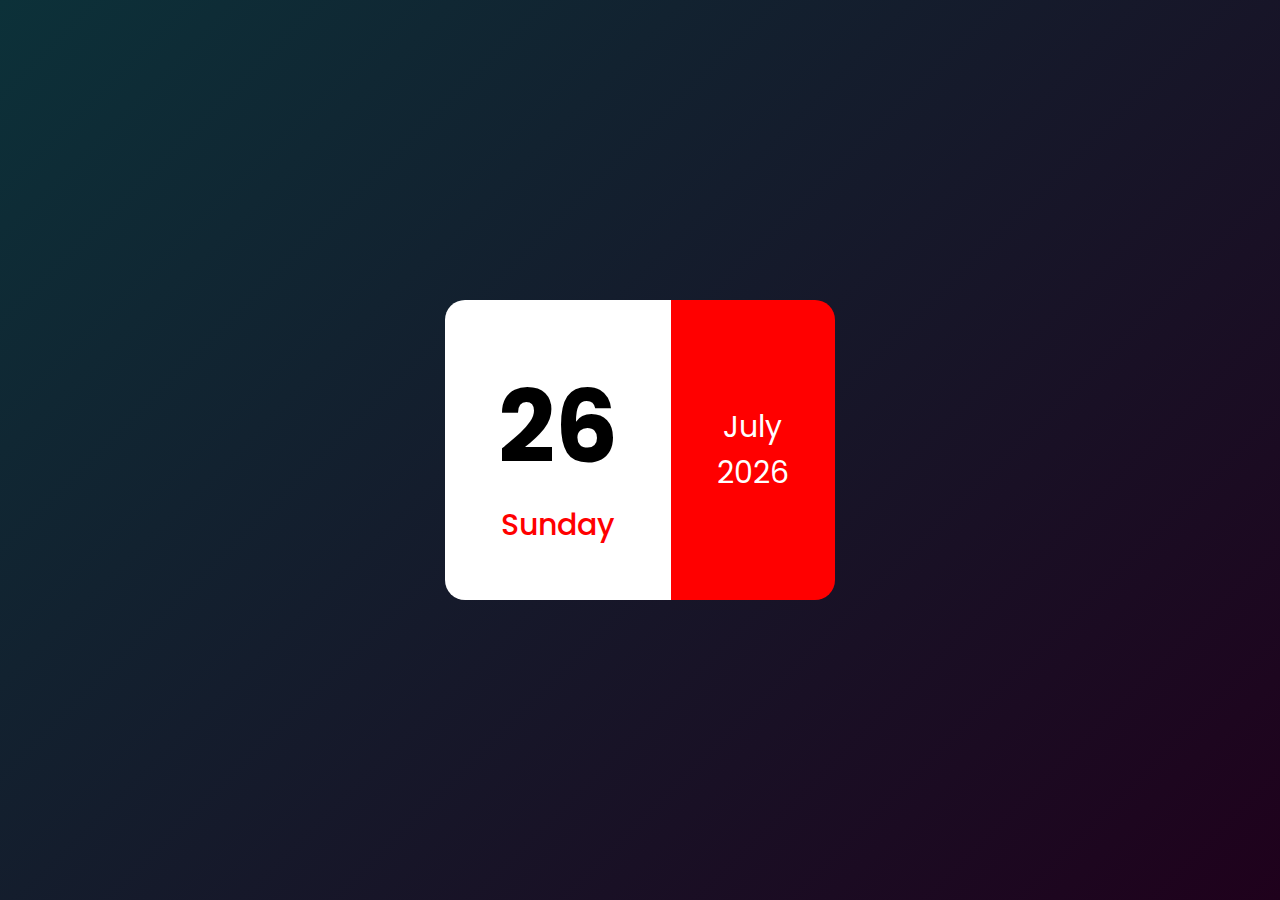
<file: Mini Calendar/index.html>
<!DOCTYPE html>
<html lang="en">
<head>
    <meta charset="UTF-8">
    <meta name="viewport" content="width=device-width, initial-scale=1.0">
    <link href="https://fonts.googleapis.com/css2?family=Poppins:ital,wght@0,100;0,200;0,300;0,400;0,500;0,600;0,700;0,800;0,900;1,100;1,200;1,300;1,400;1,500;1,600;1,700;1,800;1,900&display=swap" rel="stylesheet">
    <link rel="stylesheet" href="style.css">
    <title>Calendar</title>
</head>
<body>
    <div class="container">
        <div class="main">
            <div class="left">
                <p class="date">01</p>
                <p class="day">Sunday</p>
            </div>
            <div class="right">
                <p class="month">May</p>
                <p class="year">2023</p>
            </div>
        </div>
    </div>


    <script src="script.js"></script>
</body>
</html>
</file>
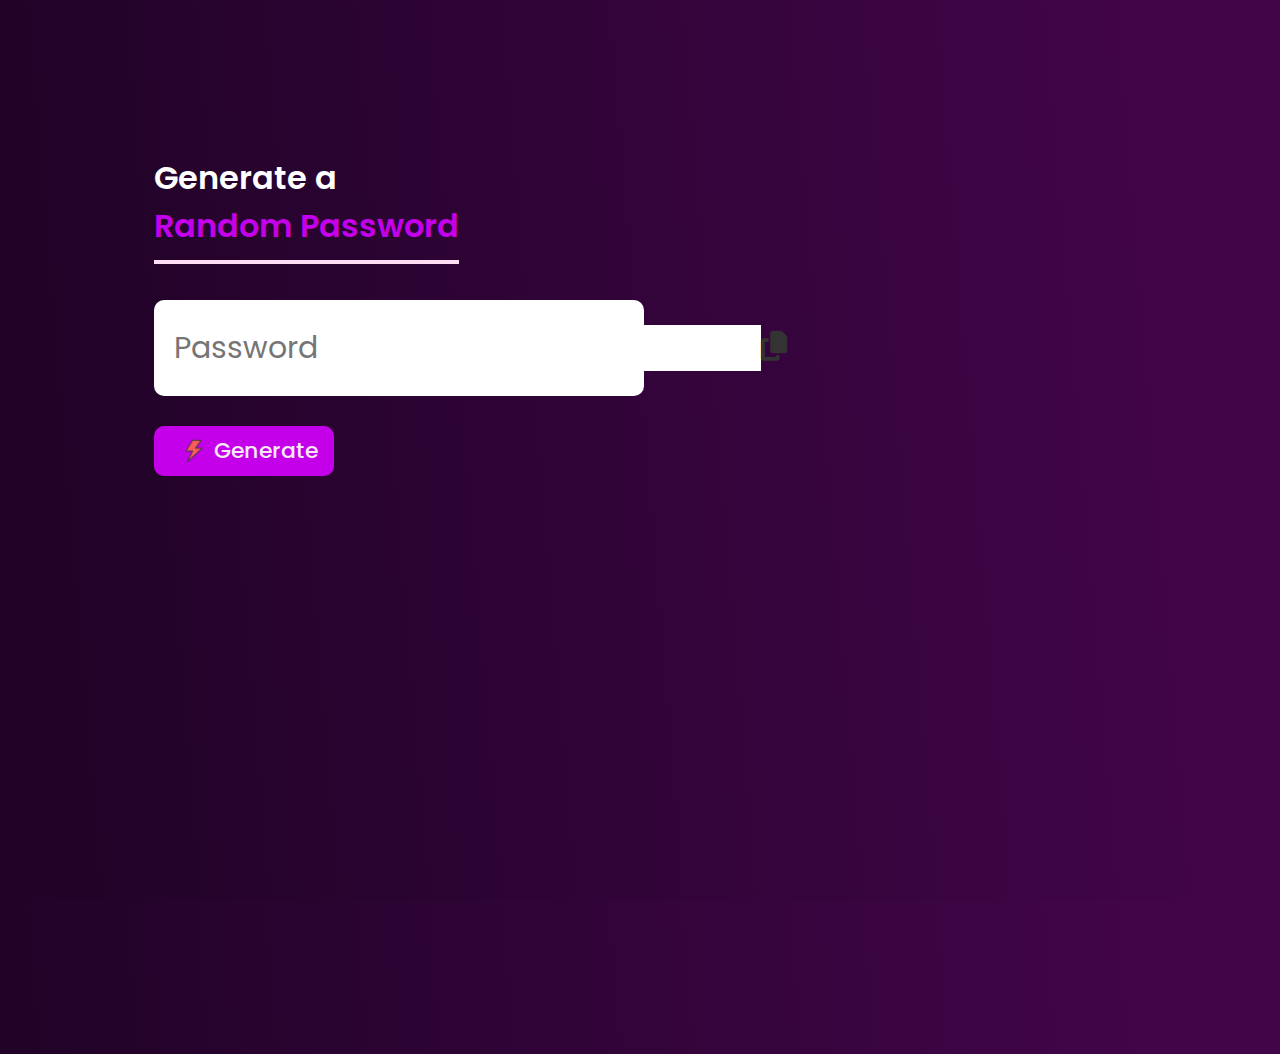
<file: Password Generator/index.html>
<!DOCTYPE html>
<html lang="en">
<head>
    <meta charset="UTF-8">
    <meta name="viewport" content="width=device-width, initial-scale=1.0">
    <link href="https://fonts.googleapis.com/css2?family=Poppins:ital,wght@0,100;0,200;0,300;0,400;0,500;0,600;0,700;0,800;0,900;1,100;1,200;1,300;1,400;1,500;1,600;1,700;1,800;1,900&display=swap" rel="stylesheet">
    <link rel="stylesheet" href="style.css">
    <link rel="stylesheet" href="https://cdnjs.cloudflare.com/ajax/libs/font-awesome/6.7.2/css/all.min.css" integrity="sha512-Evv84Mr4kqVGRNSgIGL/F/aIDqQb7xQ2vcrdIwxfjThSH8CSR7PBEakCr51Ck+w+/U6swU2Im1vVX0SVk9ABhg==" crossorigin="anonymous" referrerpolicy="no-referrer" />
    <title>Password Generator</title>
</head>
<body>


        <div class="container">
            <h1>Generate a<br><span>Random Password</span></h1>


            <div class="field">
                <input type="text" id="password" placeholder="Password">
                <span class="copy"><i class="fa-solid fa-copy"></i></span>

            </div>
            <button class="generate-btn"> <img src="Images/flash.png" alt="">Generate</button>
        </div>
    


    <script src="script.js"></script>
</body>
</html>
</file>
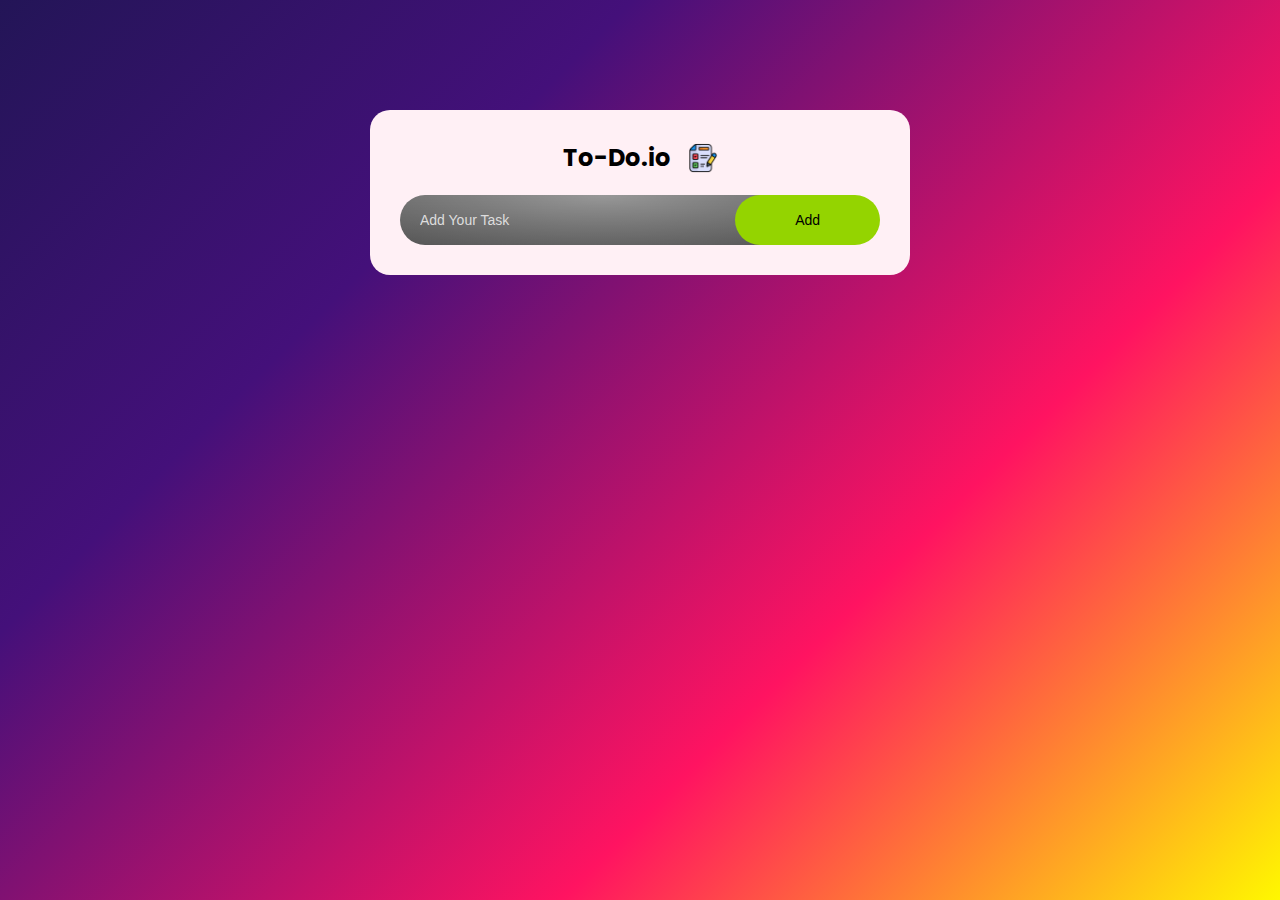
<file: To Do List/index.html>
<!DOCTYPE html>
<html lang="en">
<head>
    <meta charset="UTF-8">
    <meta name="viewport" content="width=device-width, initial-scale=1.0">
    <link rel="stylesheet" href="style.css">
    <link rel="preconnect" href="https://fonts.googleapis.com">
<link rel="preconnect" href="https://fonts.gstatic.com" crossorigin>
<link href="https://fonts.googleapis.com/css2?family=Poppins:ital,wght@0,100;0,200;0,300;0,400;0,500;0,600;0,700;0,800;0,900;1,100;1,200;1,300;1,400;1,500;1,600;1,700;1,800;1,900&display=swap" rel="stylesheet">
    <title>To-Do.io</title>
</head>
<body>
    <div class="container">
        <div class="todo">
            <h2>To-Do.io <img src="Images/todo.png" alt=""></h2>


        <div class="addTask">
            <input type="text" id="input-box"  placeholder="Add Your Task" spellcheck="false">

            <button class="addTaskBtn">Add</button>
        </div>

        <ul id="list-container">
            <!-- <li class="checked">Task 1</li>
            <li>Task 2</li>
            <li>Tak 3</li> -->
        </ul>
        </div>
    </div>

    


    <script src="script.js"></script>
</body>
</html>
</file>
<file: Mini Calendar/style.css>
*{
    margin: 0;
    padding: 0;
    box-sizing: border-box;
    font-family: 'Poppins' , sans-serif;
}

html , body{
    height:100%;
    width:100%;
}

.container{
    width:100%;
    min-height:100vh;
    background: rgb(28,116,135);
    background: linear-gradient(135deg, rgb(12, 49, 57) 0%, rgba(31,1,28,1) 100%);
    display:flex;
    justify-content: center;
    align-items: center;
}


.main {
    border-radius: 20px;
    height: 300px;
    display:flex;
    align-items: center;
    justify-content: space-between;
    width: 390px;
    overflow: hidden;
}

.left{
    height: 300px;
    width:70%;
    display: flex;
    background-color: white;
    color:black;
    padding:20px 25px;
    flex-direction: column;
    justify-content: center;
    align-items: center;
    
}


.right{
    height: 300px;
    width:50%;
    display: flex;
    background-color: rgb(255, 0, 0);
    color:rgb(255, 255, 255);
    padding:20px 25px;
    flex-direction: column;
    justify-content: center;
    align-items: center;
    
}


.date{
    font-size: 100px;
    font-weight: 700;
}

.day{
    font-size: 30px;
    color:red;
    font-weight: 500;
}

.month{
    font-size: 30px;
}

.year{
    font-size: 30px;
}
</file>
<file: Password Generator/style.css>
*{
    margin: 0;
    padding: 0;
    box-sizing: border-box;
    font-family: 'Poppins' , sans-serif;
}

:root{
    --heading-color : white; 
}

html , body{
    height:100%;
    width:100%;
    overflow:none;
    scroll-behavior: smooth;

}

body{
    background-image: linear-gradient( 85.2deg,  rgba(33,3,40,1) 7.5%, rgba(65,5,72,1) 88.7% );
}



.container{
    margin: 12%;
    width: 90%;
    max-width:700px;
    color:var(--heading-color);

}

.field{
    width:70%;
    margin: 50px 0px 30px 0px;
    background-color:#fff;
    color:#333;
    display:flex;
    justify-content: space-between;
    align-items: center;
    padding:25px 20px;
    border-radius:10px;

}

.field > input{
    border : 0;
    background-color: rgb(255, 255, 255);
    font-size: 30px;
    outline:none;
}

.container > h1{
    font-weight: 600;
}

.container > h1 > span{
    border-bottom : 4px solid rgb(255, 222, 245);
    color:rgb(196, 0, 235);
    padding:12px 0px;
    
}

.fa-copy{
    font-size: 30px;
    cursor:pointer;

}

.generate-btn{
    height:50px;
    width:180px;
    border-style: none;
    border-radius: 10px;
    outline : none;
    font-size:22px;
    display: flex;
    align-items: center;
    justify-content: space-between;
    padding:16px 25px;
    cursor:pointer;
    background-color: rgb(196, 0, 235);
    font-weight:500;
    color:rgb(247, 233, 243);
}


.generate-btn > img{
    width:30px;
    margin-right:5px;
}

@media(max-width:660px){

    .container{
        margin: 12%;
        width: 90%;
        max-width:500px;
    }

    .field{
        width:70%;
        height:50px;
    
    }

    .field > input{

        font-size: 20px;
        
    }
}

@media(max-width : 460px){
    .field > input{

        font-size: 16px;
        
    }

    .fa-copy{
            font-size: 20px;
}
}

@media(max-width : 400px){

    h1{
        font-size:26px;
    }


    .field > input{

        font-size: 12px;
        
    }

    .fa-copy{
            font-size: 20px;
}

.generate-btn{
    height:40px;
    width:120px;
    font-size: 15px;
    padding:3px 5px;
}

.generate-btn > img{
    width:29px;
    margin-right:3px;
}
}
</file>
<file: To Do List/style.css>
*{
    margin: 0;
    padding: 0;
    box-sizing: border-box;
}

html , body {
    height : 100%;
    width : 100%;
    font-family: 'Poppins' , sans-serif;
    
}

.container{
    width:100vw;
    min-height : 100vh;
    padding:10px;
    background-image: linear-gradient(-225deg, #231557 0%, #44107A 29%, #FF1361 67%, #FFF800 100%);

}

.todo{
    width:100%;
    max-width: 540px;
    background-color: #FFF0F5;
    margin:100px auto 20px;
    padding:30px;
    border-radius : 20px;
    flex-wrap: wrap;

}

.todo > h2{
    display: flex;
    margin-bottom: 20px;
    gap : 17px;
    justify-content: center;
    align-items: center;
}

.todo > h2 >  img{
    height:30px;
    width:30px;
}
.container, .todo {
    overflow: hidden; 
    word-wrap: break-word;
}

.addTask {
    display: flex;
    justify-content: center;
    align-items: center;
}

.addTask > input {
    height:50px;
    width:100%;
    max-width:490px;
    border-radius: 40px;
    border-style:none ;
    padding: 10px 80px 10px 20px;
    font-size: 14px;
    background: linear-gradient(to bottom, rgba(255,255,255,0.15) 0%, rgba(0,0,0,0.15) 100%), radial-gradient(at top center, rgba(255,255,255,0.40) 0%, rgba(0,0,0,0.40) 120%) #989898;
    background-blend-mode: multiply,multiply;
    color:white;
    outline: none;
}

input::placeholder {
    color: rgb(221, 221, 221);
    font-style :normal;
}

.addTask > button{
    height : 50px;
    width:180px;
    border-radius: 40px;
    margin-left : -70px;
    border-style: none;
    background-color: rgb(148, 212, 0);
    cursor:pointer;
    font-size: 14px;
    outline:none;
    
}
.addTask > button:hover {
    background-color: rgb(128, 192, 0);
}

ul li {
    list-style: none;
    padding:20px 40px 3px 40px;
    font-size:17px;
    font-weight: 400;
    user-select:none;
    cursor:pointer;
    position: relative;
    overflow-wrap: break-word;
    white-space: wrap; 
    overflow: hidden; 
    text-overflow: ellipsis; 
    max-width: 100%; 
    display: block; 

}

ul li::before{
    content : '';
    position : absolute;
    height:28px;
    width:28px;
    border-radius : 50%;
    background-image: url(Images/unchecked.png);
    background-size: cover;
    background-position: center;
    top:20px;
    left:2px;
}

ul li.checked{
    color:#7e7d7d;
    text-decoration: line-through;

    
}

ul li.checked::before{
    background-image: url(Images/checked.png);
    content : '';
    position : absolute;
    overflow-wrap: break-word;
    max-width: 100%;
    height:28px;
    width:28px;
    border-radius : 50%;
    background-size: cover;
    background-position: center;
    top:20px;
    left:2px;

}

ul li span{
    position : absolute;
    right: 0px;
    top : 12px;
    height: 40px;
    width : 40px;
    font-size: 22px;
    color : #484848;
    font-weight: 500;
    line-height: 40px;
    text-align: center;
}


ul li span:hover{
    background-color: #b8b8b8;
    border-radius: 50%;
}


@media (max-width: 600px) {
    .todo {
        max-width: 90%;
        padding: 20px;
    }

    .addTask > input {
        max-width: 80%;
    }
}
</file>
